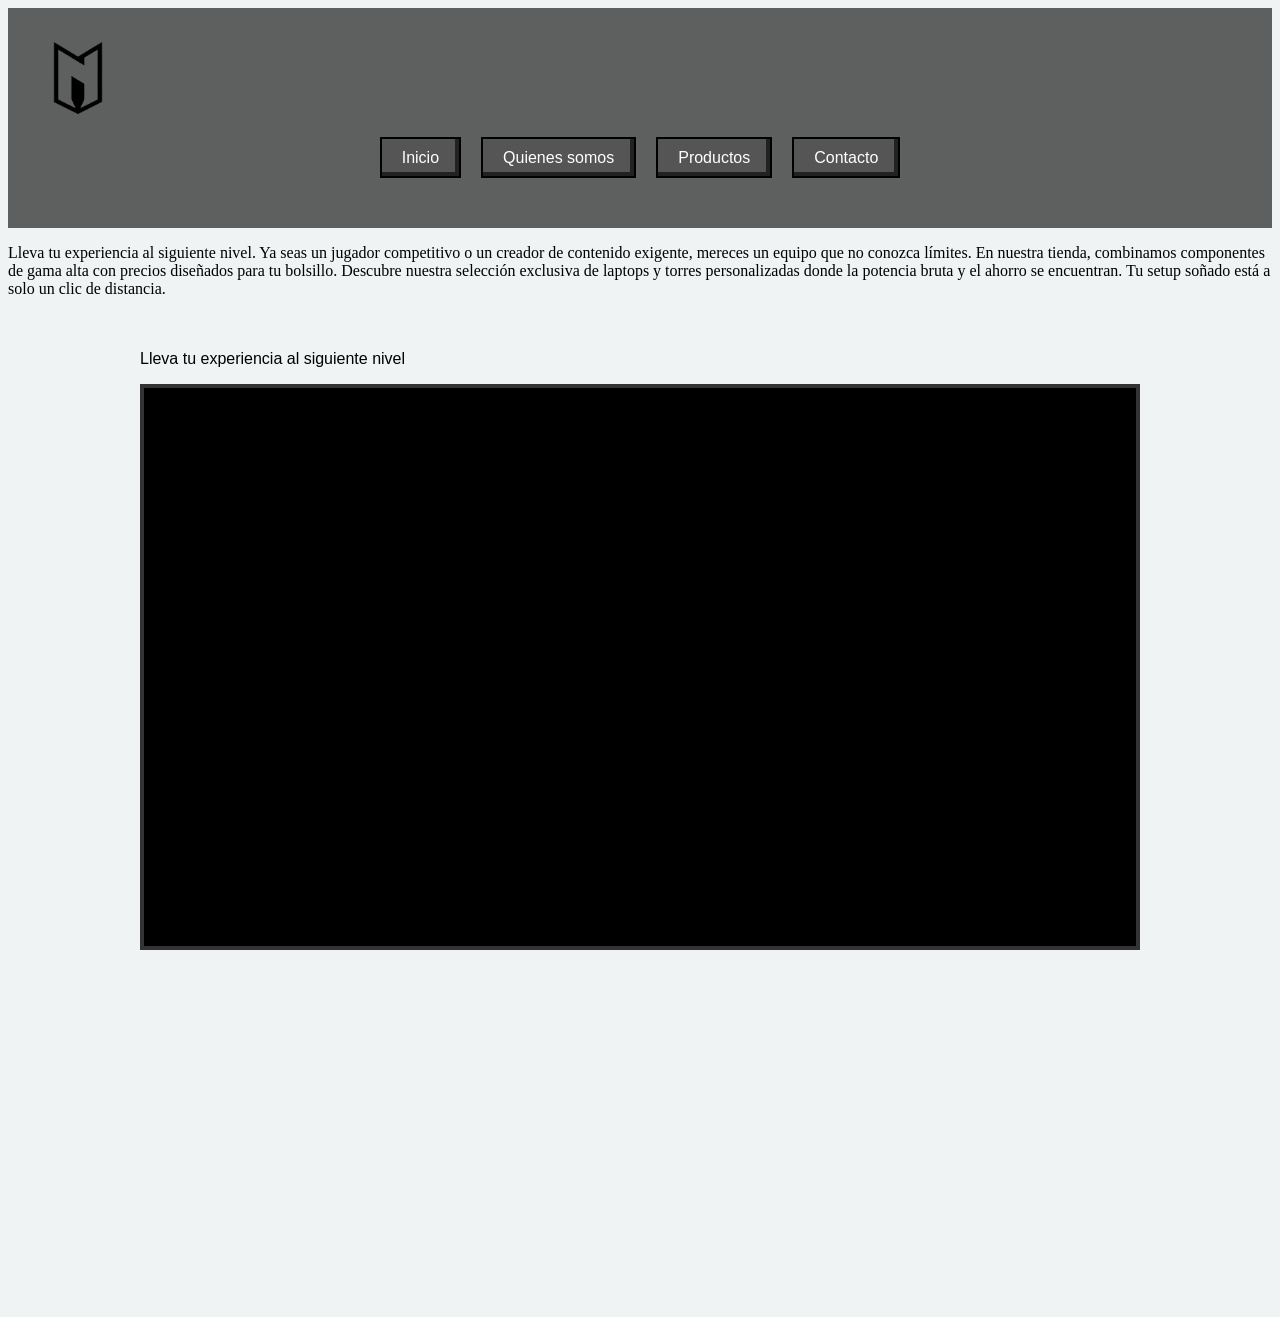
<file: MODULO_HTML/Pagina-celuya/index.html>
<!DOCTYPE html>
<html lang="en">
<head>
    <link href="https://fonts.cdnfonts.com/css/minecraft-4" rel="stylesheet">
    <link rel="icon" href="src/icono.ico" type="image/x-icon">
    <meta charset="UTF-8">
    <meta name="viewport" content="width=device-width, initial-scale=1.0">
    <title>Nexus Computación  </title>
    <link rel="stylesheet" href="styles.css">


    
</head>
<body>
    <header>


    
    <div class="logo">
    <a href="index.html">
    <img src="img/logo.png" alt="Logo de Gamer Tech">
    </a>
</div>
    <nav class="navbar">
        <ul>
            <li><a href="#inicio">Inicio</a></li>
            <li><a href="#Quienes-somos">Quienes somos</a></li>
            <li><a href="#productos">Productos</a></li>
            <li><a href="#contacto">Contacto</a></li>

        </ul>

        <div class="product-media_image" src="img/pc1.jpeg"> </div>
    </nav>
    </header>
    <p>
        Lleva tu experiencia al siguiente nivel. Ya seas un jugador competitivo o un creador de contenido exigente, mereces un equipo que no conozca límites. En nuestra tienda, combinamos componentes de gama alta con precios diseñados para tu bolsillo. Descubre nuestra selección exclusiva de laptops y torres personalizadas donde la potencia bruta y el ahorro se encuentran. Tu setup soñado está a solo un clic de distancia.
    </p>
    
    <main class="mc-container"> 
        <section>
            <p>Lleva tu experiencia al siguiente nivel</p>
        </section>
    
        <section class="media-grid">
            <div class="map-box"> <iframe src="https://www.google.com/maps/embed?pb=!1m18!1m12!1m3!1d12411.525085537247!2d35.834424271978136!3d38.94954068510764!2m3!1f0!2f0!3f0!3m2!1i1024!2i768!4f13.1!3m3!1m2!1s0x152b56a2343ec183%3A0xa40694cf2a758a0a!2zQsO8ecO8a3R1emhpc2FyLCAzODYwMCBCw7xueWFuL1Byb3ZpbmNpYSBkZSBLYXlzZXJpLCBUdXJxdcOtYQ!5e0!3m2!1ses-419!2sco!4v1775847120279!5m2!1ses-419!2sco" width="600" height="450" style="border:0;" allowfullscreen="" loading="lazy" referrerpolicy="no-referrer-when-downgrade"></iframe></div>
            <div class="viedo-box"> <iframe width="560" height="315" src="https://www.youtube.com/embed/_mgwli8n15c?si=dpcMIRC9LoH-TGEj&amp;controls=0&amp;start=1" title="YouTube video player" frameborder="0" allow="accelerometer; autoplay; clipboard-write; encrypted-media; gyroscope; picture-in-picture; web-share" referrerpolicy="strict-origin-when-cross-origin" allowfullscreen></iframe></div>


        </section>
    
    
    
    </main>
</body>
</html>
</file>
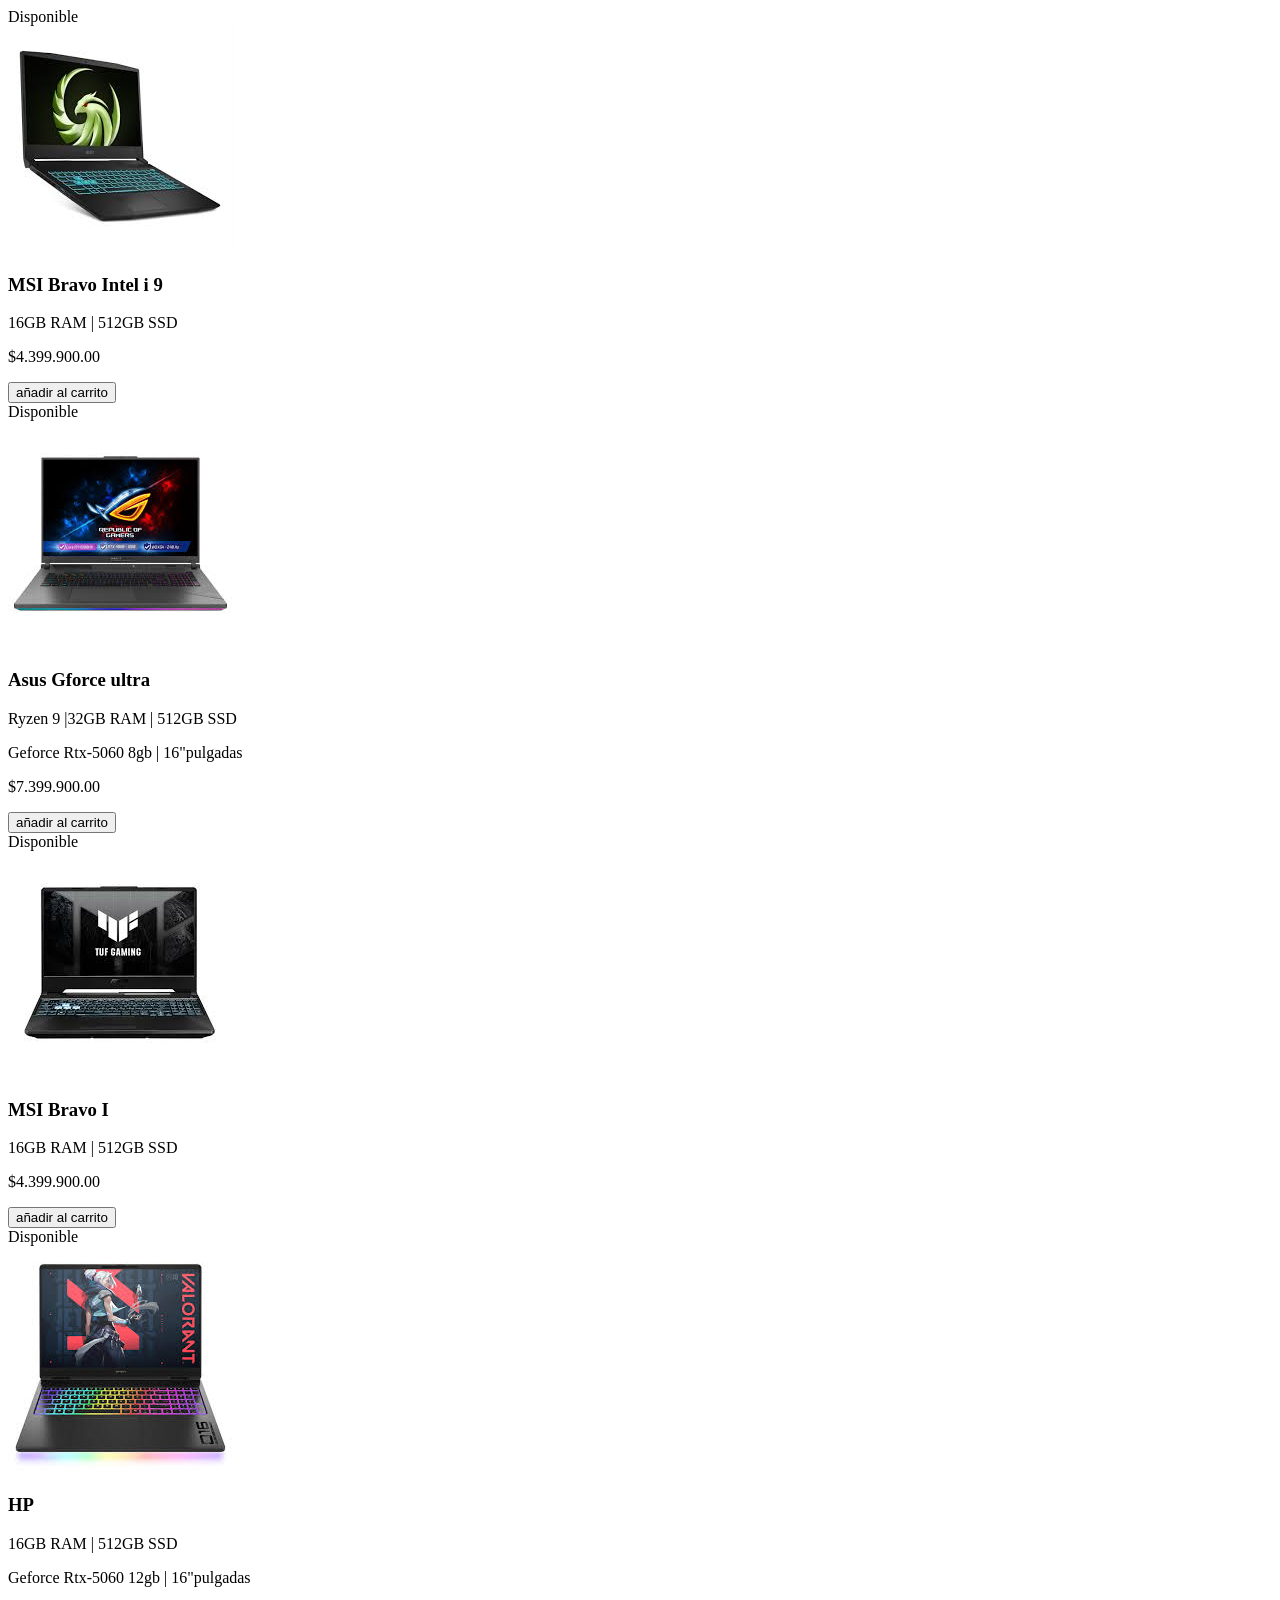
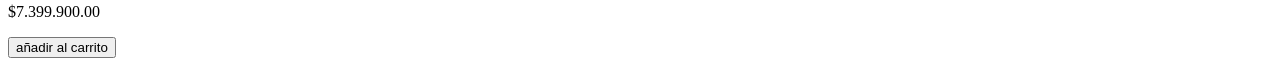
<file: MODULO_HTML/Pagina-celuya/productos.html>
<!DOCTYPE html>
<html lang="en">
<head>
    <meta charset="UTF-8">
    <meta name="viewport" content="width=device-width, initial-scale=1.0">
    <title>Document</title>
</head>
<body>
    <div class="product-grid">
        <div class="produc-card">
            <div class="badge">Disponible </div>
            <img src="img/pc1.jpeg" alt="portatil-gamer-msi-bravo-">
            <h3> MSI Bravo Intel i 9  </h3>
            <p class="specs">16GB RAM | 512GB SSD</p>
            <p class="price">$4.399.900.00</p>
            <button> añadir al carrito</button>


        </div>
    </div>
     <div class="product-grid">
        <div class="produc-card">
            <div class="badge">Disponible </div>
            <img src="img/pc2.jpeg" alt="portatil-gamer-msi-bravo-">
            <h3> Asus Gforce ultra  </h3>
            <p class="specs">Ryzen 9 |32GB RAM | 512GB SSD</p>
            <p class="specs">Geforce Rtx-5060 8gb | 16"pulgadas</p>
            <p class="price">$7.399.900.00</p>
            <button> añadir al carrito</button>

        </div>
    </div>
    
     <div class="product-grid">
        <div class="produc-card">
            <div class="badge">Disponible </div>
            <img src="img/pc3.jpeg" alt="portatil-gamer-msi-bravo-">
            <h3> MSI Bravo I </h3>
            <p class="specs">16GB RAM | 512GB SSD</p>
            <p class="price">$4.399.900.00</p>
            <button> añadir al carrito</button>


        </div>
    </div>
     <div class="product-grid">
        <div class="produc-card">
            <div class="badge">Disponible </div>
            <img src="img/pc4.jpeg" alt="portatil-gamer-msi-bravo-">
            <h3> HP  </h3>
            <p class="specs">16GB RAM | 512GB SSD</p>
            <p class="specs">Geforce Rtx-5060 12gb | 16"pulgadas</p>
            <p class="price">$7.399.900.00</p>
            <button> añadir al carrito</button>


        </div>
    </div>
</body>
</html>
</file>
<file: MODULO_HTML/Pagina-celuya/styles.css>
.navbar ul {
  list-style: none;     
  display: flex;        
  gap: 20px;            
  background: #33333300;     
  padding: 15px;
  display:flex;
  justify-content: center;
  
}

header{
background: #333333c4;
text-align: center;
padding: 30px;
}

.navbar ul {
  display: flex;
  width: 100%;
  padding: 20px 0;
  }
.navbar a {
  font-family: 'Minecraft', sans-serif; 
  background-color: #555;
  color: white;
  padding: 10px 20px;
  text-decoration: none;
  border: 2px solid #000;
  box-shadow: inset -4px -4px 0px #222; 
  
  
}

.navbar a:hover {
  background-color: #888;
  outline: 2px solid white; 

}


.navbar a:hover {
color: #ff9900;       
}
.logo img {
  height: 50px;       
  width: auto;        
  display: block;     
  transition: 0.3s;   
}


.logo img:hover {
  filter: drop-shadow(0 0 10px #ff000d57); 
  transform: scale(1.05);               
}
/* Contenedor principal de la cabecera */
.main-header {
  background-color: #0b0b0b; 
  border-bottom: 2px solid #00ff00; 
  position: fixed;
  width: 100%;
  top: 0;
  z-index: 1000;
}
.navbar {
  max-width: 1200px; 
  margin: 0 auto;   
  height: 80px;      
  display: flex;
  justify-content: space-between; 
  align-items: center; 
  padding: 0 20px;
  
  /* Tipografía de Minecraft */
  font-family: 'Minecraft', sans-serif; 
}

.logo {
  display: flex;
  align-items: center;
  height: 100%;

}

.logo img {
  height: 80px;      
  object-fit: contain;
}


.menu {
  display: flex;
  list-style: none;
  gap: 25px;
}

.menu a {
  color: #fff;
  text-decoration: none;
  font-weight: bold;
  text-transform: uppercase; /* Estilo gamer */
  font-size: 0.9rem;
  transition: 0.3s;
}

.menu a:hover {
  color: #00ff00; /* Cambio a verde neón */
}


body {
  padding-top: 0%; 
  background: #e8eeeea9;
}
@font-face {
    font-family: 'MinecraftCustom';
    src: url('fonts/Minecraft.ttf') format('truetype');
    font-weight: normal;
    font-style: normal;
}

h1 {
    font-family: 'MinecraftCustom', sans-serif;
}

.mc-container{
  max-width: 1000px;
  margin: 0 auto;
  padding: 20px;
  font-family: 'Minecraft' ,sans-serif;


}

.intro-tex{
    text-align: center;
    margin-bottom: 40px;
    line-height: 1.6;
    color: #fff;
    background: rgb(0, 0, 0,0.7);
    padding: 20px;
    border: 4px solid #555;
  }

.media-grid {
  display: flex;
  flex-wrap: wrap;
  gap: 20px;
  justify-content: center;

}

.map-box, .video-box{
  flex:1;
  min-width: 300;
  border: 4px solid#333;
  background: #000;
  aspect-ratio: 16/9;
}
</file>
